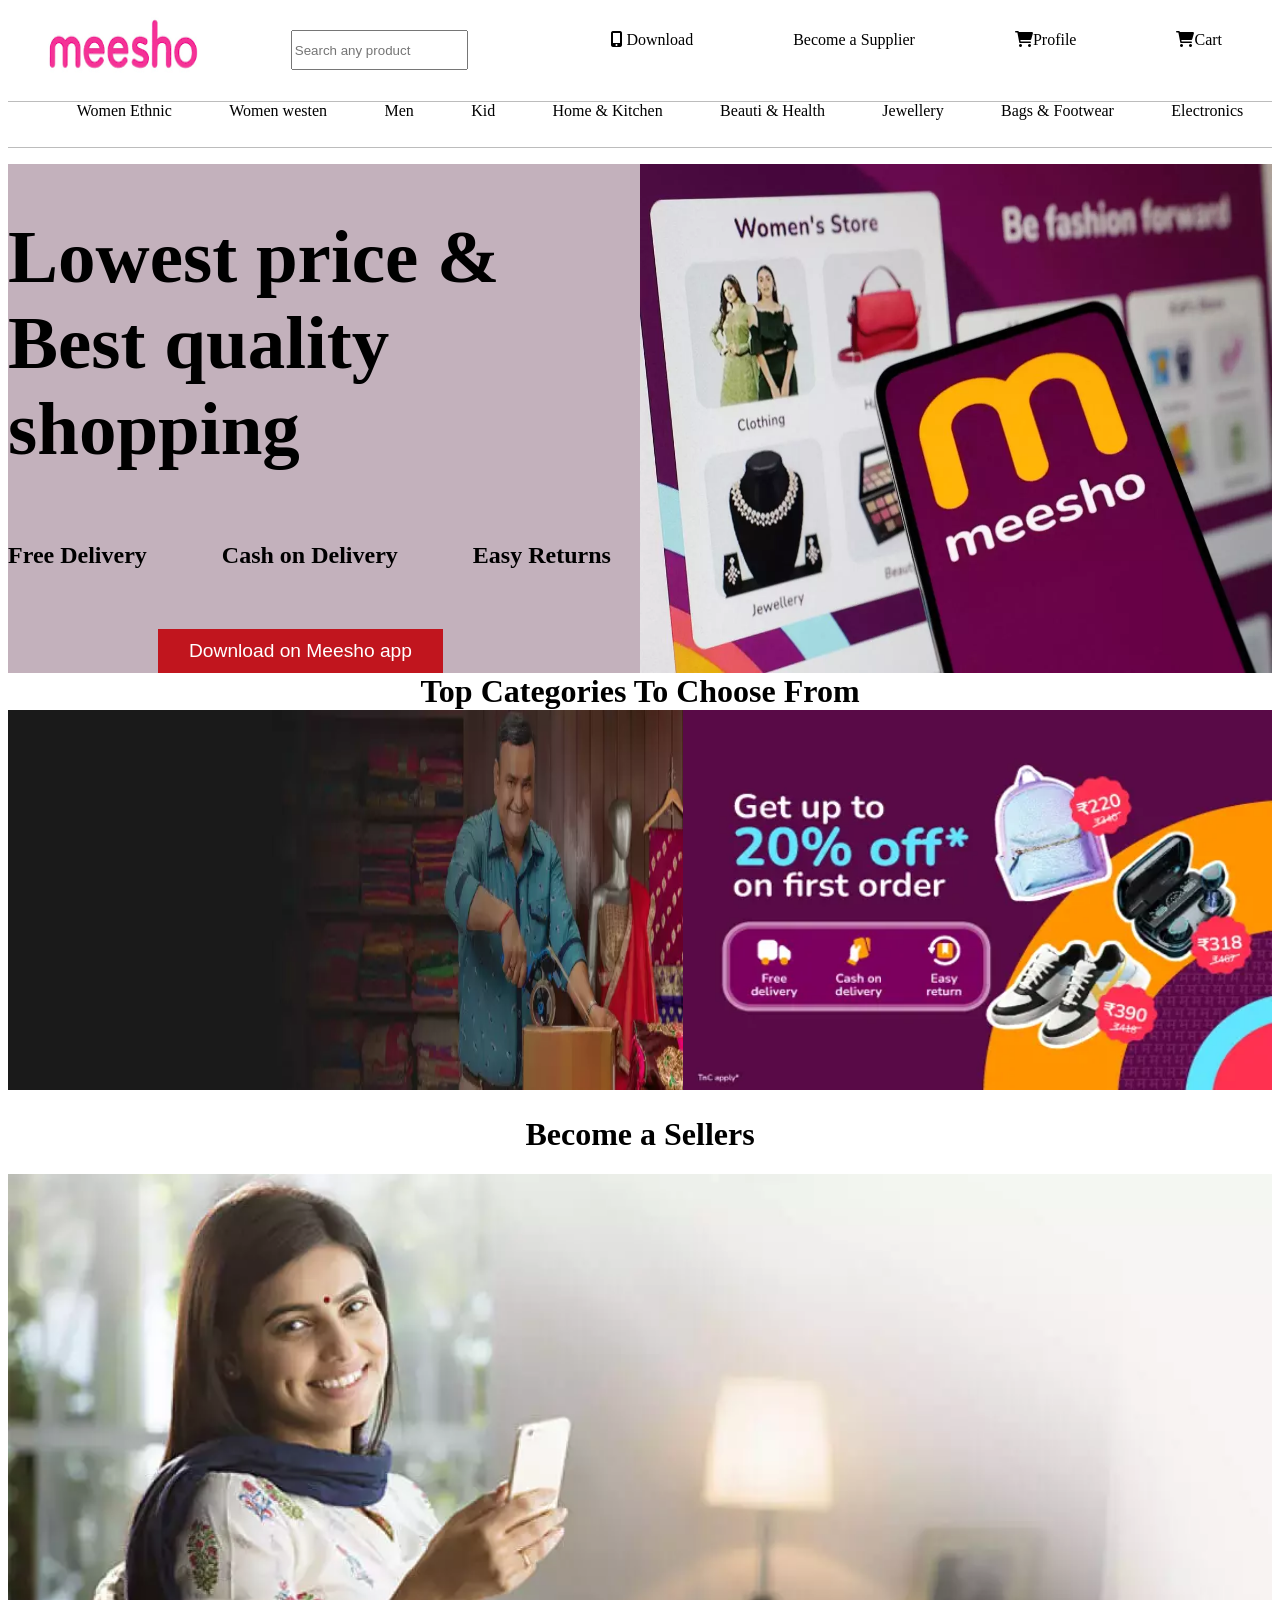
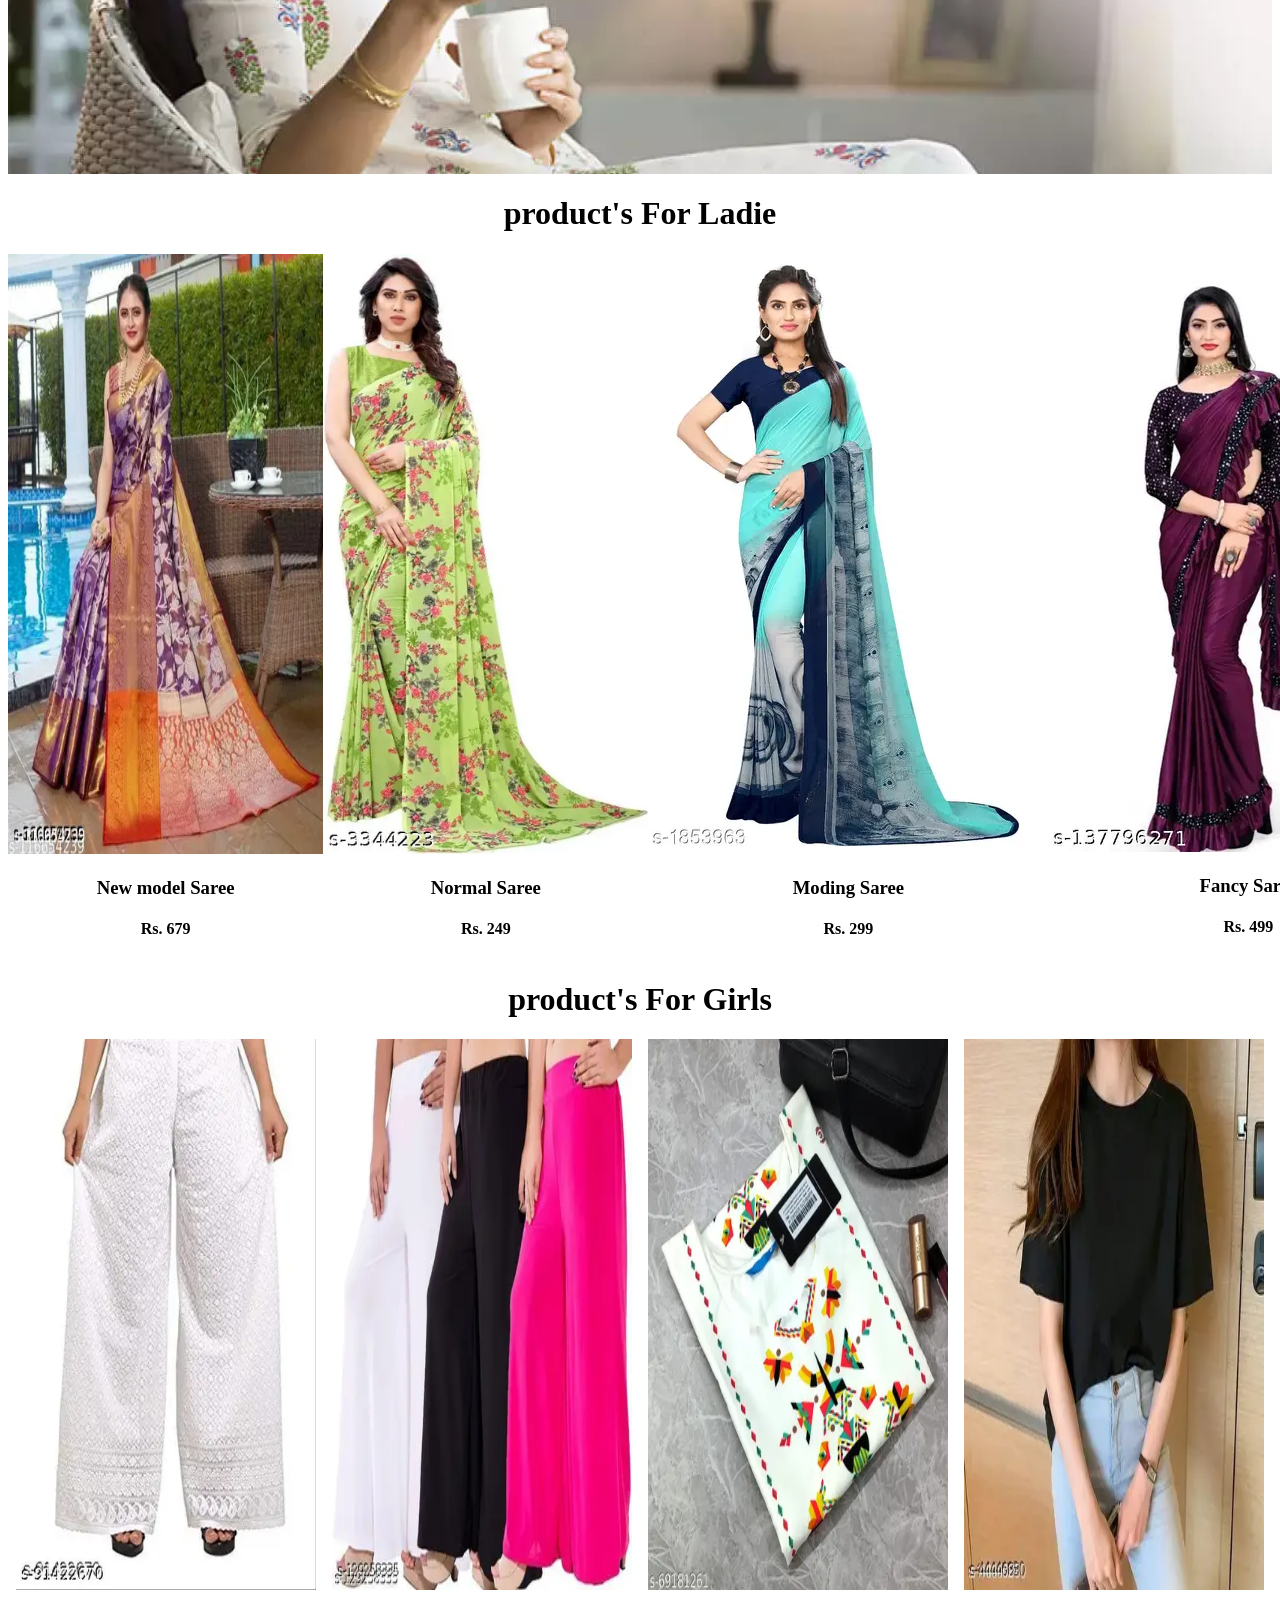
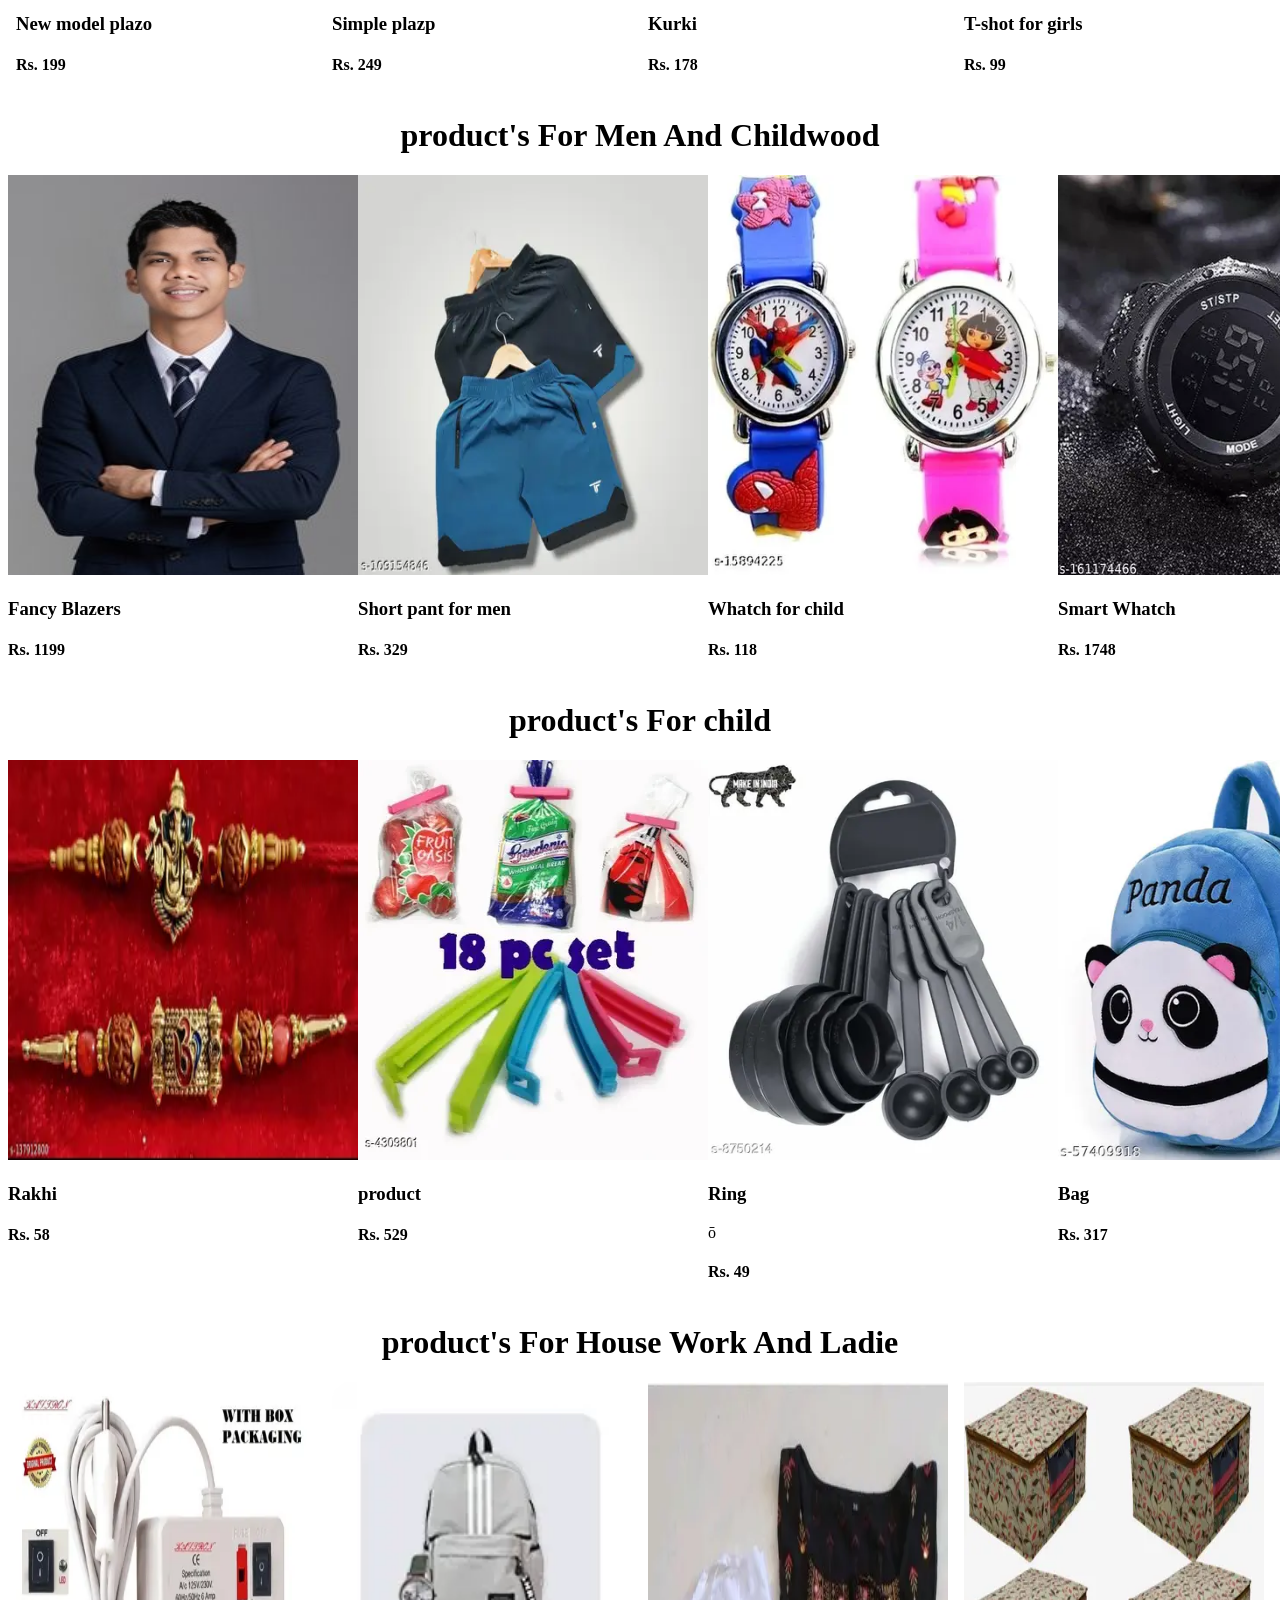
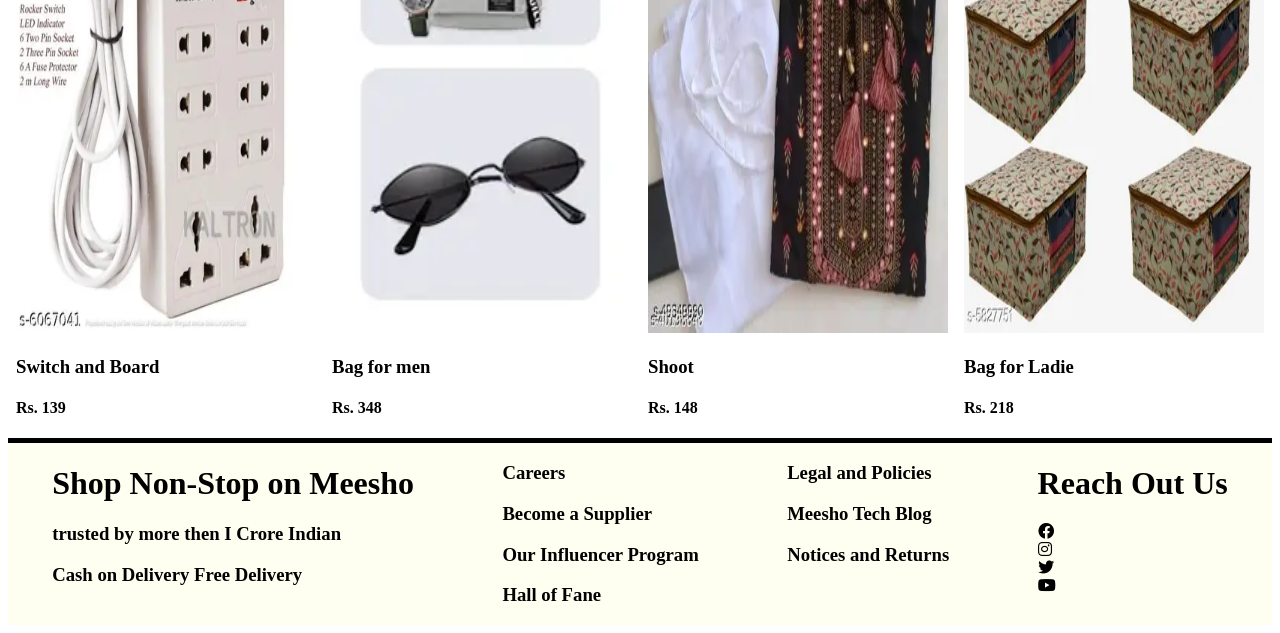
<file: index.html>
<!DOCTYPE html>
<html lang="en">

<head>
    <meta charset="UTF-8">
    <meta name="viewport" content="width=device-width, initial-scale=1.0">
    <title>Meesho Project</title>
    <link rel="stylesheet" href="ms.css">
    <link rel="stylesheet" href="https://cdnjs.cloudflare.com/ajax/libs/font-awesome/6.0.0-beta3/css/all.min.css">

</head>

<body>
    <nav class="one">
        <div class="surya">
            <img src="image/meesho logo.png">
        </div>
        <div class="surya1">
            <input type="text" placeholder="Search any product">
        </div>
        <div class="surya2">
            <ul>
                <li><i class="fa-solid fa-mobile-screen-button"></i>
                    Download</li>
                <li>Become a Supplier</li>
                <li><i class="fa-solid fa-cart-shopping">
                    </i>Profile</li>
                <li><i class="fa-solid fa-cart-shopping">
                    </i>Cart</li>
            </ul>
        </div>

    </nav>

    </nav>
    <div class="surya3">
        <ul>
            <li>Women Ethnic</li>
            <li>Women westen</li>
            <li>Men</li>
            <li>Kid</li>
            <li>Home & Kitchen</li>
            <li>Beauti & Health</li>
            <li>Jewellery</li>
            <li>Bags & Footwear</li>
            <li>Electronics</li>

        </ul>
    </div>
    <div class="surya4">
        <div class="text">
            <h1>Lowest price &
                Best quality shopping</h1>
            <div class="txt">
                <h2>Free Delivery</h2>
                <h2>Cash on Delivery</h2>
                <h2>Easy Returns</h2>
            </div>
            <button>Download on Meesho app</button>
        </div>
        <img src="image/meesho categority.webp" alt="Fancy product">
    </div>
    <div class="main">
        <h1>Top Categories To Choose From</h1>
    </div>
    <div class="contant">
        <div class="front">
            <img src="image/supplyBannerDesktop_1106.webp" alt="">
        </div>
        <img src="image/Get up.jpg" alt="meesho">

    </div>
    <div class="seller">
        <h1> Become a Sellers</h1>
        <img src="image/image .webp" alt="fa-cart-shopping">
    </div>
    <div class="surya5">
        <h1>product's For Ladie</h1>
        <div class="crd">
            <div class="a">
                <img src="image/3du8n_400.webp" alt="">
                <h3>New model Saree</h3>
                <h4>Rs. 679</h4>
            </div>
            <div class="b">
                <img src="image/souki_400.webp" alt="">
                <h3>Normal Saree</h3>
                <h4>Rs. 249</h4>
            </div>
            <div class="c">
                <img src="image/1_400(1).webp" alt="">
                <h3>Moding Saree</h3>
                <h4>Rs. 299</h4>
            </div>
            <div class="d">
                <img src="image/rzic1_400.webp" alt="">
                <h3>Fancy Saree</h3>
                <h4>Rs. 499</h4>
            </div>
        </div>
    </div>
    <div class="surya6">
        <h1>product's For Girls</h1>
        <div class="crd">
            <div class="plajo">
                <img src="image/qiezw_400.webp" alt="">
                <h3>New model plazo</h3>
                <h4>Rs. 199</h4>
            </div>
            <div class="plajo1">
                <img src="image/9ulu1_400.webp" alt="">
                <h3>Simple plazp</h3>
                <h4>Rs. 249</h4>
            </div>
            <div class="plajo2">
                <img src="image/gmlx9_400.webp" alt="">
                <h3>Kurki</h3>
                <h4>Rs. 178</h4>
            </div>
            <div class="plajo3">
                <img src="image/xzb7d_400.webp" alt="">
                <h3> T-shot for girls</h3>
                <h4>Rs. 99</h4>
            </div>
        </div>
    </div>
    <div class="Blazers">
        <h1>product's For Men And Childwood</h1>
        <div class="crd">
            <div class="img">
                <img src="image/Surya Image 2024-04-09  .jpg" alt="">
                <h3>Fancy Blazers</h3>
                <h4>Rs. 1199</h4>
            </div>
            <div class="img">
                <img src="image/0wtll_400.webp" alt="">
                <h3>Short pant for men</h3>
                <h4> Rs. 329</h4>
            </div>
            <div class="img">
                <img src="image/eacuh_400.webp" alt="">
                <h3>Whatch for child</h3>
                <h4>Rs. 118</h4>
            </div>
            <div class="img">
                <img src="image/3nlxj_400.webp" alt="">
                <h3>Smart Whatch</h3>
                <h4>Rs. 1748</h4>
            </div>
        </div>
    </div>
    <div class="rakhi">
        <h1>product's For child</h1>
        <div class="crd">
            <div class="img">
                <img src="image/r52b3_400.webp" alt="">
                <h3>Rakhi</h3>
                <h4>Rs. 58</h4>
            </div>
            <div class="img">
                <img src="image/1_400.webp" alt="">
                <h3>product</h3>
                <h4>Rs. 529</h4>
            </div>
            <div class="img">
                <img src="image/0ad74_400.webp" alt="">
                <h3>Ring</h3>ō
                <h4>Rs. 49</h4>
            </div>
            <div class="img">
                <img src="image/iucvm_400.webp" alt="">
                <h3>Bag</h3>
                <h4>Rs. 317</h4>
            </div>
        </div>
    </div>
    <div class="product">
        <h1>product's For House Work And Ladie</h1>
        <div class="crd">
            <div class="img">
                <img src="image/jakvg_400.webp" alt="">
                <h3>Switch and Board</h3>
                <h4>Rs. 139</h4>
            </div>
            <div class="img">
                <img src="image/bag.webp" alt="">
                <h3>Bag for men</h3>
                <h4>Rs. 348</h4>
            </div>
            <div class="img">
                <img src="image/y6pmo_400.webp" alt="">
                <h3>Shoot</h3>
                <h4>Rs. 148</h4>
            </div>
            <div class="img">
                <img src="image/1_400(2).webp" alt="">
                <h3>Bag for Ladie</h3>
                <h4>Rs. 218</h4>
            </div>
        </div>
    </div>
    <div class="Footwear">
        <div class="shop">
            <h1>Shop Non-Stop on Meesho</h1>
            <h3>trusted by more then I Crore Indian</h3>
            <h3>Cash on Delivery Free Delivery</h3>
        </div>
        <div class="carears">
            <h3>Careers</h3>
            <h3>Become a Supplier</h3>
            <h3>Our Influencer Program</h3>
            <h3>Hall of Fane</h3>
        </div>
        <div class="legal">

            <h3>Legal and Policies</h3>
            <h3>Meesho Tech Blog</h3>

            <h3>Notices and Returns</h3>

        </div>
        <div class="reach">

            <h1>Reach Out Us</h1>
            <div class="facebook">
                <i class="fa-brands fa-facebook"></i>
            </div>
            <div class="insta">
                <i class="fa-brands fa-instagram"></i>
            </div>
            <div class="twtter">
                <i class="fa-brands fa-twitter"></i>
            </div>
            <div class="youtube">
                <i class="fa-brands fa-youtube"></i>
            </div>


        </div>

    </div>
</body>

</html>
</file>
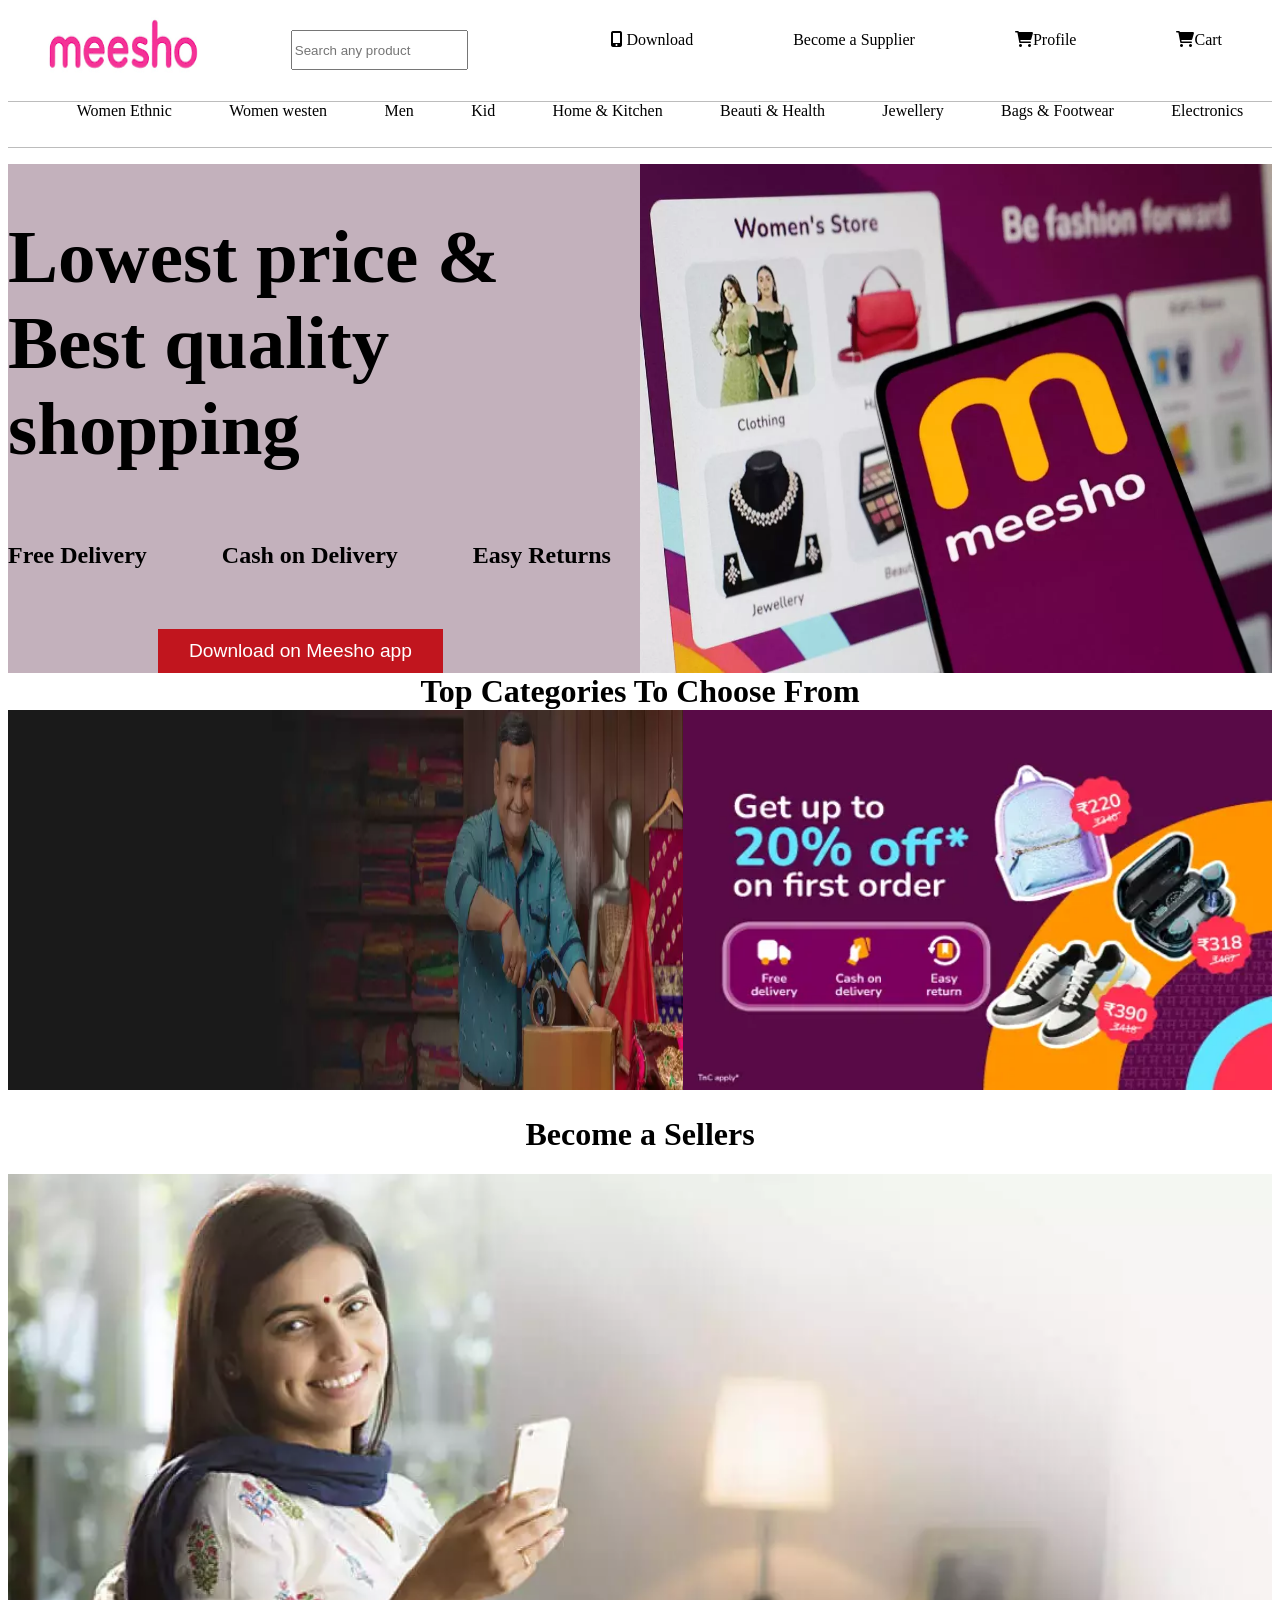
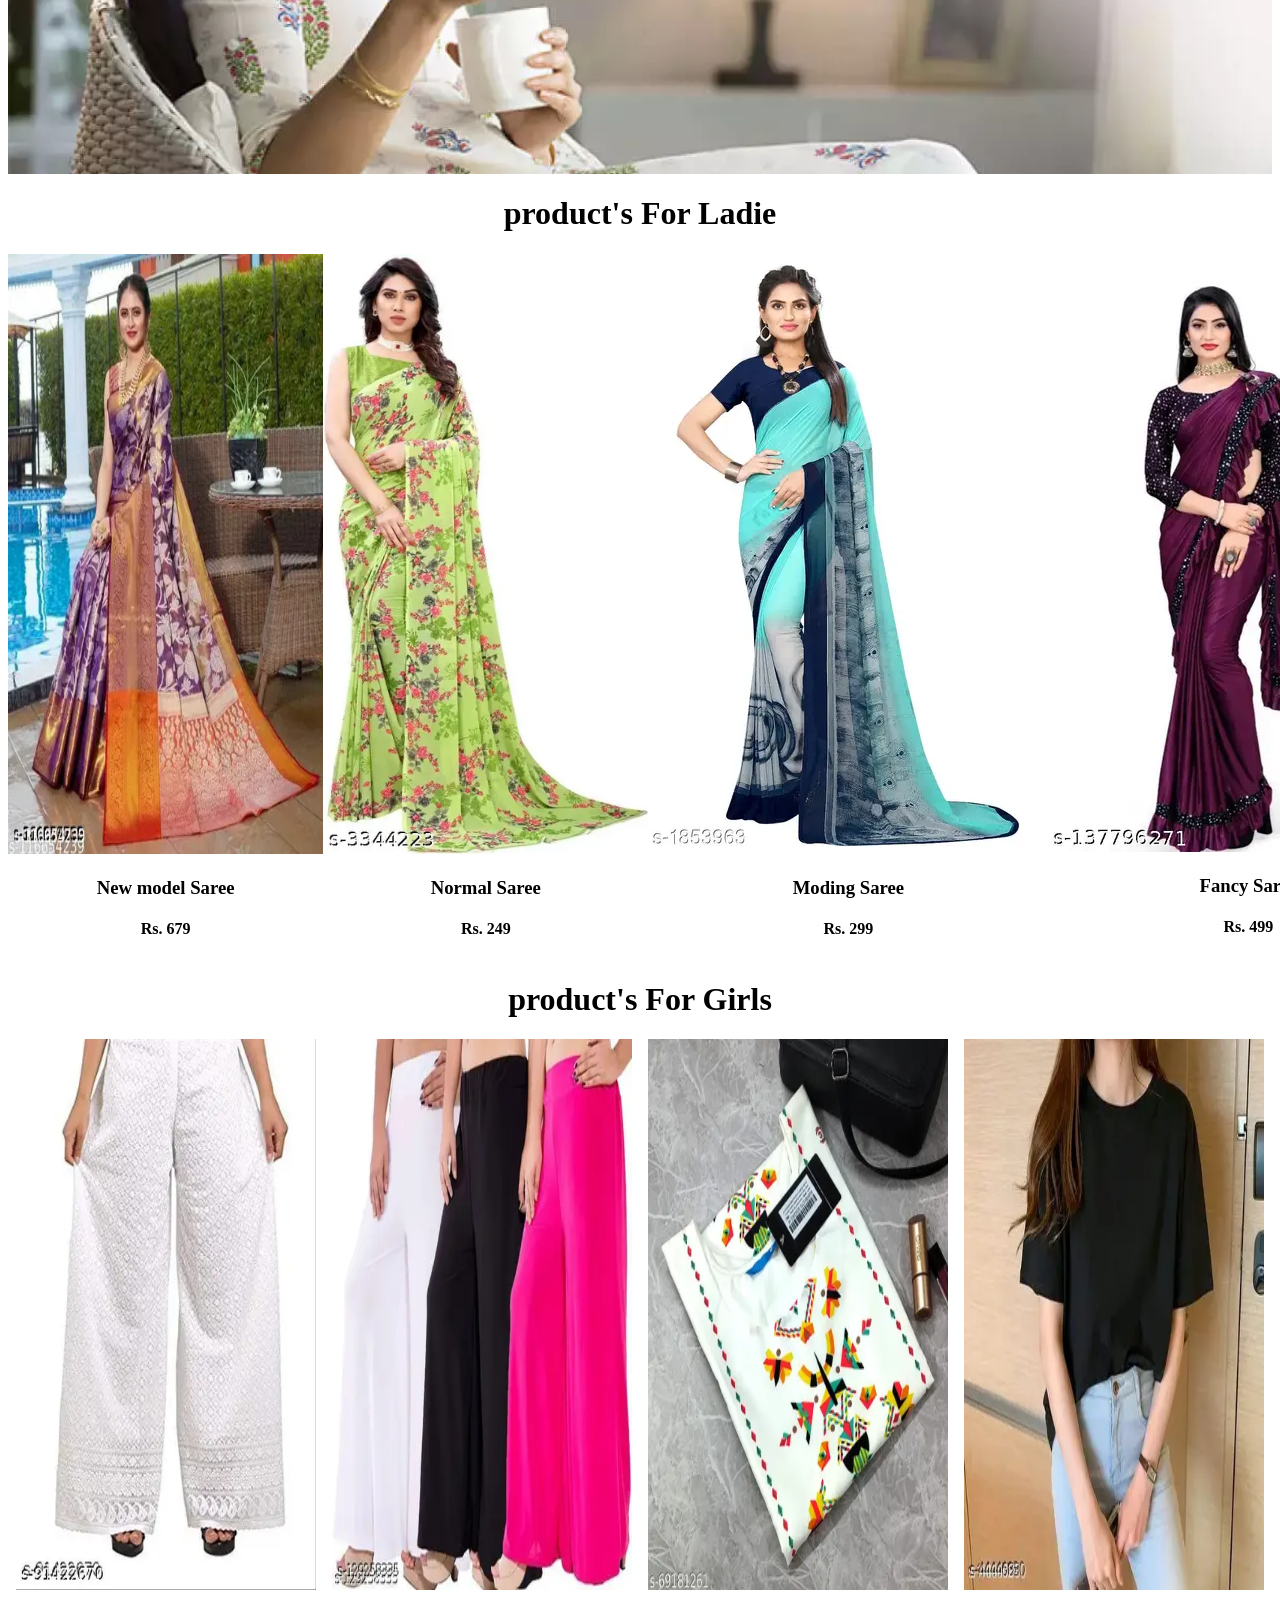
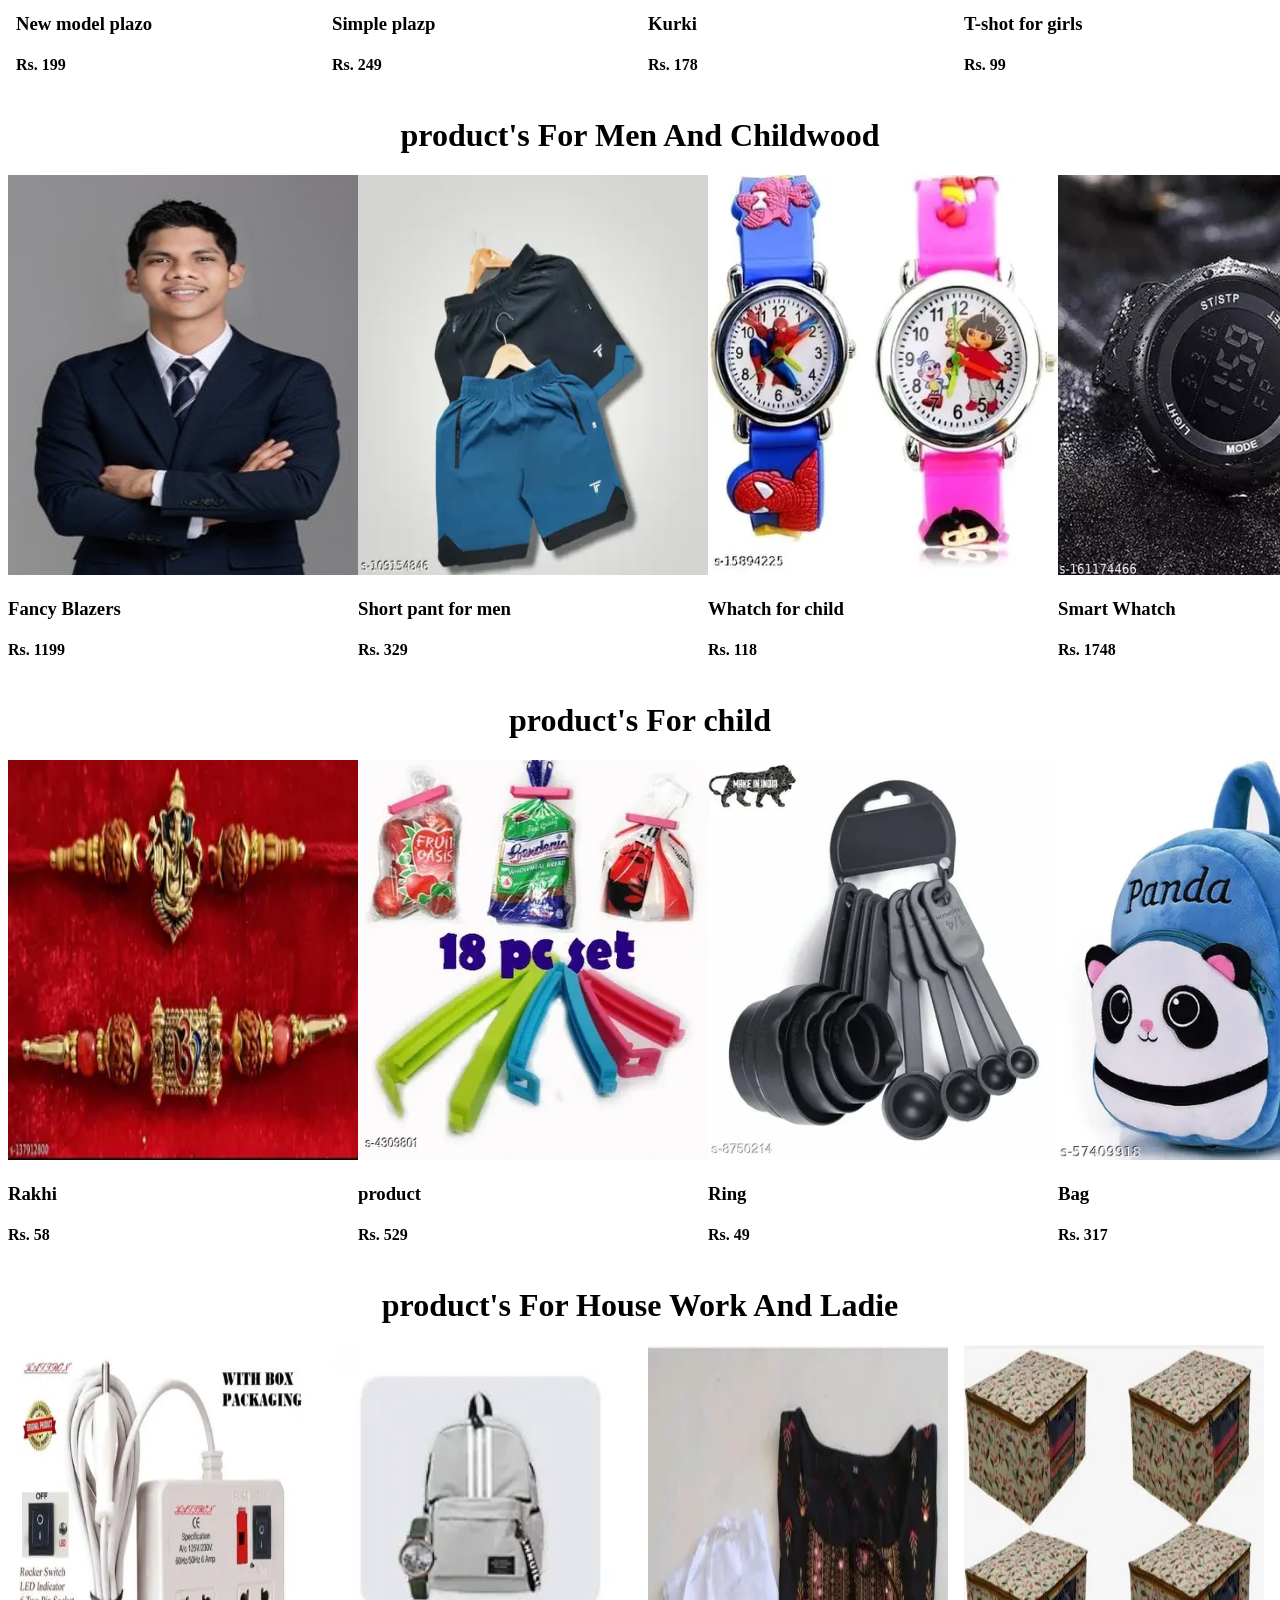
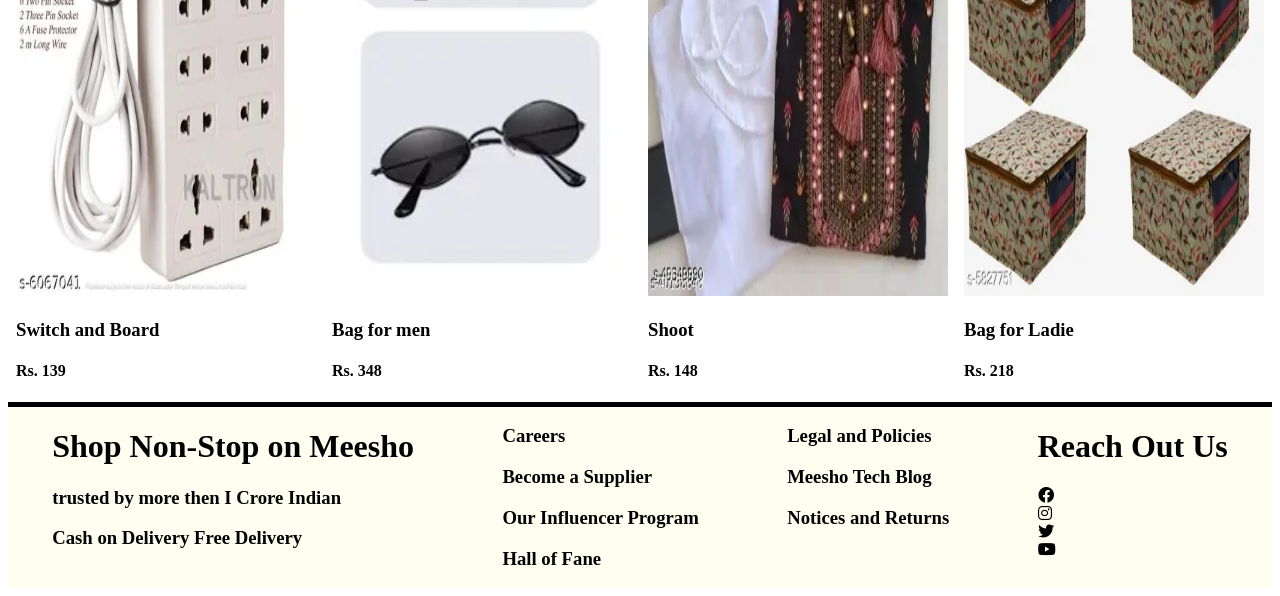
<file: ms.html>
<!DOCTYPE html>
<html lang="en">

<head>
    <meta charset="UTF-8">
    <meta name="viewport" content="width=device-width, initial-scale=1.0">
    <title>Meesho Project</title>
    <link rel="stylesheet" href="ms.css">
    <link rel="stylesheet" href="https://cdnjs.cloudflare.com/ajax/libs/font-awesome/6.0.0-beta3/css/all.min.css">

</head>

<body>
    <nav class="one">
        <div class="surya">
            <img src="image/meesho logo.png">
        </div>
        <div class="surya1">
            <input type="text" placeholder="Search any product">
        </div>
        <div class="surya2">
            <ul>
                <li><i class="fa-solid fa-mobile-screen-button"></i>
                    Download</li>
                <li>Become a Supplier</li>
                <li><i class="fa-solid fa-cart-shopping">
                    </i>Profile</li>
                <li><i class="fa-solid fa-cart-shopping">
                    </i>Cart</li>
            </ul>
        </div>

    </nav>

    </nav>
    <div class="surya3">
        <ul>
            <li>Women Ethnic</li>
            <li>Women westen</li>
            <li>Men</li>
            <li>Kid</li>
            <li>Home & Kitchen</li>
            <li>Beauti & Health</li>
            <li>Jewellery</li>
            <li>Bags & Footwear</li>
            <li>Electronics</li>

        </ul>
    </div>
    <div class="surya4">
        <div class="text">
            <h1>Lowest price &
                Best quality shopping</h1>
            <div class="txt">
                <h2>Free Delivery</h2>
                <h2>Cash on Delivery</h2>
                <h2>Easy Returns</h2>
            </div>
            <button>Download on Meesho app</button>
        </div>
        <img src="image/meesho categority.webp" alt="Fancy product">
    </div>
    <div class="main">
        <h1>Top Categories To Choose From</h1>
    </div>
    <div class="contant">
        <div class="front">
            <img src="image/supplyBannerDesktop_1106.webp" alt="">
        </div>
        <img src="image/Get up.jpg" alt="meesho">
       
    </div>
    <div class="seller">
        <h1> Become a Sellers</h1>
        <img src="image/image .webp" alt="fa-cart-shopping">
    </div>
    <div class="surya5">
        <h1>product's For Ladie</h1>
        <div class="crd">
            <div class="a">
                <img src="image/3du8n_400.webp" alt="">
                <h3>New model Saree</h3>
                <h4>Rs. 679</h4>
            </div>
            <div class="b">
                <img src="image/souki_400.webp" alt="">
                <h3>Normal Saree</h3>
                <h4>Rs. 249</h4>
            </div>
            <div class="c">
                <img src="image/1_400(1).webp" alt="">
                <h3>Moding Saree</h3>
                <h4>Rs. 299</h4>
            </div>
            <div class="d">
                <img src="image/rzic1_400.webp" alt="">
                <h3>Fancy Saree</h3>
                <h4>Rs. 499</h4>
            </div>
        </div>
    </div>
    <div class="surya6">
        <h1>product's For Girls</h1>
        <div class="crd">
            <div class="plajo">
                <img src="image/qiezw_400.webp" alt="">
                <h3>New model plazo</h3>
                <h4>Rs. 199</h4>
            </div>
            <div class="plajo1">
                <img src="image/9ulu1_400.webp" alt="">
                <h3>Simple plazp</h3>
                <h4>Rs. 249</h4>
            </div>
            <div class="plajo2">
                <img src="image/gmlx9_400.webp" alt="">
                <h3>Kurki</h3>
                <h4>Rs. 178</h4>
            </div>
            <div class="plajo3">
                <img src="image/xzb7d_400.webp" alt="">
                <h3> T-shot for girls</h3>
                <h4>Rs. 99</h4>
            </div>
        </div>
    </div>
    <div class="Blazers">
        <h1>product's For Men And Childwood</h1>
        <div class="crd">
            <div class="img">
                <img src="image/Surya Image 2024-04-09  .jpg" alt="">
                <h3>Fancy Blazers</h3>
                <h4>Rs. 1199</h4>
            </div>
            <div class="img">
                <img src="image/0wtll_400.webp" alt="">
                <h3>Short pant for men</h3>
                <h4> Rs. 329</h4>
            </div>
            <div class="img">
                <img src="image/eacuh_400.webp" alt="">
                <h3>Whatch for child</h3>
                <h4>Rs. 118</h4>
            </div>
            <div class="img">
                <img src="image/3nlxj_400.webp" alt="">
                <h3>Smart Whatch</h3>
                <h4>Rs. 1748</h4>
            </div>
        </div>
    </div>
    <div class="rakhi">
        <h1>product's For child</h1>
        <div class="crd">
            <div class="img">
                <img src="image/r52b3_400.webp" alt="">
                <h3>Rakhi</h3>
                <h4>Rs. 58</h4>
            </div>
            <div class="img">
                <img src="image/1_400.webp" alt="">
                <h3>product</h3>
                <h4>Rs. 529</h4>
            </div>
            <div class="img">
                <img src="image/0ad74_400.webp" alt="">
                <h3>Ring</h3>
                <h4>Rs. 49</h4>
            </div>
            <div class="img">
                <img src="image/iucvm_400.webp" alt="">
                <h3>Bag</h3>
                <h4>Rs. 317</h4>
            </div>
        </div>
    </div>
    <div class="product">
        <h1>product's For House Work And Ladie</h1>
        <div class="crd">
            <div class="img">
                <img src="image/jakvg_400.webp" alt="">
                <h3>Switch and Board</h3>
                <h4>Rs. 139</h4>
            </div>
            <div class="img">
                <img src="image/bag.webp" alt="">
                <h3>Bag for men</h3>
                <h4>Rs. 348</h4>
            </div>
            <div class="img">
                <img src="image/y6pmo_400.webp" alt="">
                <h3>Shoot</h3>
                <h4>Rs. 148</h4>
            </div>
            <div class="img">
                <img src="image/1_400(2).webp" alt="">
                <h3>Bag for Ladie</h3>
                <h4>Rs. 218</h4>
            </div>
        </div>
    </div>   <div class="Footwear">
            <div class="shop">
                <h1>Shop Non-Stop on Meesho</h1>
                <h3>trusted by more then I Crore Indian</h3>
                <h3>Cash on Delivery Free Delivery</h3>
            </div>
            <div class="carears">
                <h3>Careers</h3>
                <h3>Become a Supplier</h3>
                <h3>Our Influencer Program</h3>
                <h3>Hall of Fane</h3>
            </div>
            <div class="legal">
                
                <h3>Legal and Policies</h3>
                <h3>Meesho Tech Blog</h3>
                
                <h3>Notices and Returns</h3>
                
            </div>
            <div class="reach">

                <h1>Reach Out Us</h1>
                <div class="facebook">
                    <i class="fa-brands fa-facebook"></i>
                </div>
                <div class="insta">
                    <i class="fa-brands fa-instagram"></i>
                </div>
                <div class="twtter">
                    <i class="fa-brands fa-twitter"></i>
                </div>
                <div class="youtube">
                    <i class="fa-brands fa-youtube"></i>
                </div>


            </div>
        
    </div>
</body>

</html>
</file>
<file: ms.css>
.one {
    display: flex;
    justify-content: space-between;
    height: 70px;
    margin-top: 15px;


}

.surya img {
    display: flex;
    height: 60px;
    width: 150px;
    margin-left: 40px;

}

.surya {
    display: flex;
    justify-content: center;
}

.surya1 {
    display: flex;
    margin-right: 10px;
    height: 40px;
    margin-top: 15px;
    border-radius: 2px;
}

.surya2 ul {
    display: flex;
    justify-content: space-between;
    gap: 100px;
    list-style: none;
    margin-right: 50px;
}

.ul {
    margin-top: 25px;
}

.surya3 ul {
    display: flex;
    justify-content: space-around;
    text-align: center;
    list-style: none;
    border: 1px solid rgb(188, 188, 188);
    border-left: none;
    border-right: none;
    height: 45px;
}

.surya4 {
    display: flex;
    justify-content: space-around;

}

.surya4 img {
    width: 50%;
}

.contant h1 {
    font-size: 150 px;
    text-align: center;

}

.text h1 {
    font-size: 75px;
}

.contant h1 {
    font-size: 150 px;
    text-align: center;
}

.contant {
    display: flex;
}

.front img {
    height: 390px;
}

.contant img {
    width: 100%;
    height: 380px;
    ;

}

.text {
    background-color: #c3b1bc;
}

.txt {
    display: flex;
    gap: 75px;
}

button {
    display: flex;
    justify-content: center;
    background-color: rgb(193, 21, 30);
    margin-left: 530px;
    margin-top: 40px;
    padding: 10px 30px;
    color: white;
    font-size: 1.2rem;
    border: 1px solid rgba(0, 0, 0, 0) !important;
    margin-left: 150px;
}

.main h1 {
    text-align: center;
    margin-top: 0px;
    margin-bottom: 0px;
}

.seller img {
    display: flex;
    width: 100%;


}

.crd {
    display: flex;
    justify-content: space-around;
}

.a img {
    height: 600px;
    width: 315.2px;
}

.b img {
    height: 600px;
}

.plajo img {
    height: 551px;
    width: 300px;

}

.plajo1 img {
    height: 551px;
    width: 300px;

}

.plajo2 img {
    height: 551px;
    width: 300px;

}

.plajo3 img {
    height: 551px;
    width: 300px;

}

.Blazers img {
    height: 400px;
    width: 350px;
}

.rakhi img {
    height: 400px;
    width: 350px;

}

.product img {
    height: 551px;
    width: 300px;

}

.Footwear {
    border: 5px solid black;
    border-left: none;
    border-right: none;
    border-bottom: none;
    display: flex;
    justify-content: center;
    justify-content: space-around;
    background-color: rgb(255, 270, 241);
}

.seller h1 {
    font-size: 150 px;
    text-align: center;

}

.surya5 {
    font-size: 150 px;
    text-align: center;

}

.surya6 h1 {
    font-size: 150 px;
    text-align: center;

}

.Blazers h1 {
    font-size: 150 px;
    text-align: center;
}

.rakhi h1 {
    font-size: 150 px;
    text-align: center;
}

.product h1 {
    font-size: 150 px;
    text-align: center;

}

@media (max-width: 500px) {

    .one {
        flex-direction: column;
        height: auto;
        align-items: center;
        gap: 10px;
    }

    .surya img {
        width: 120px;
        height: auto;
        margin-left: 0;
    }

    .surya1 {
        width: 90%;
        margin: 10px auto;
    }

    .surya2 ul {
        flex-direction: column;
        gap: 15px;
        margin-right: 0;
        text-align: center;
    }

    .surya3 ul {
        flex-wrap: wrap;
        height: auto;
        gap: 10px;
        padding: 10px;
    }

    .surya4 {
        flex-direction: column;
        align-items: center;
    }

    .surya4 img {
        width: 100%;
    }

    .contant {
        flex-direction: column;
    }

    .text h1 {
        font-size: 35px;
        text-align: center;
    }

    .txt {
        flex-direction: column;
        gap: 20px;
    }

    button {
        margin: 20px auto;
        display: block;
    }

    .crd {
        flex-direction: column;
        align-items: center;
        gap: 20px;
    }

    .a img,
    .b img,
    .plajo img,
    .plajo1 img,
    .plajo2 img,
    .plajo3 img,
    .Blazers img,
    .rakhi img,
    .product img {
        width: 90%;
        height: auto;
    }

    .Footwear {
        flex-direction: column;
        gap: 20px;
        padding: 10px;
    }

    .contant h1,
    .seller h1,
    .surya5,
    .surya6 h1,
    .Blazers h1,
    .rakhi h1,
    .product h1 {
        font-size: 32px;
    }
}
</file>
